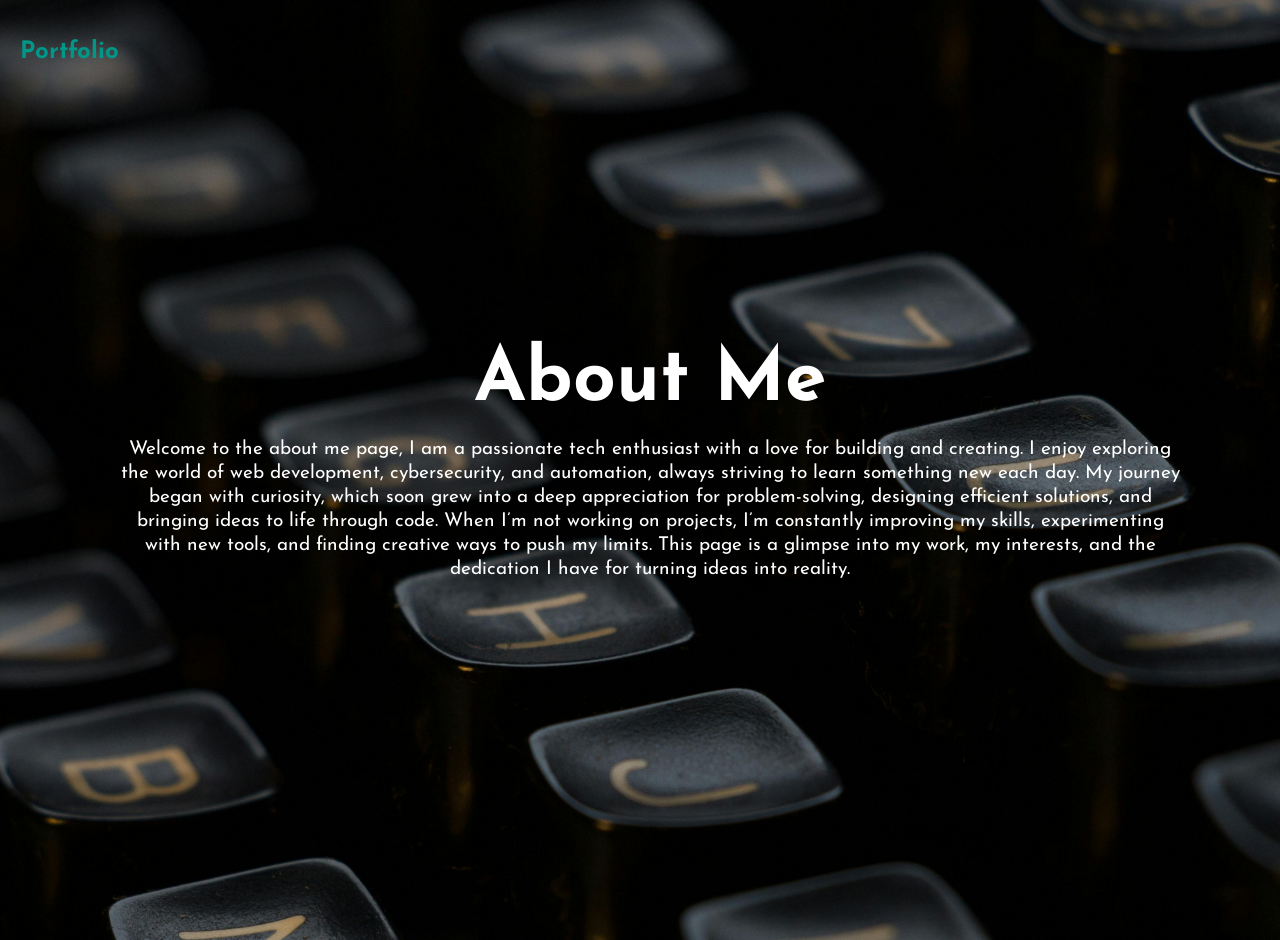
<file: Page2.html>
<!DOCTYPE html>
<html lang="en">
<head>
    <meta charset="UTF-8">
    <meta name="viewport" content="width=device-width, initial-scale=1.0">
    <link href="https://fonts.googleapis.com/css2?family=Josefin+Sans:ital,wght@0,400;0,700;1,400;1,700&display=swap" rel="stylesheet"/>
    <link rel="stylesheet" href="style2.css">
    <title>My Portfolio</title>
</head>
<body>
    
    <section>
        <div class="about-background">
            <nav>
                <h2 class="logo"><span>Portfolio</span></h2>
             </nav>
            <div class="about">
                <h1>About Me</h1>
        
                <div class="about-pra">
                    <p>Welcome to the about me page, I am a passionate tech enthusiast with a love for building and creating. I enjoy exploring the world of web development, cybersecurity, and automation, always striving to learn something new each day. My journey began with curiosity, which soon grew into a deep appreciation for problem-solving, designing efficient solutions, and bringing ideas to life through code.
                        When I’m not working on projects, I’m constantly improving my skills, experimenting with new tools, and finding creative ways to push my limits. This page is a glimpse into my work, my interests, and the dedication I have for turning ideas into reality.
                    </p>
                </div>
            </div>
        </div>
    </section>
</body>
</html>
</file>
<file: style2.css>
*{
    scroll-behavior: smooth;
    
}

body{
    margin: 0;
    padding: 0;
    font-family: 'Josefin Sans', sans-serif;
}
.logo{
    color: #009688;
}
.about-background{
    min-height: 100vh;
    background: url('./1880.jpg');
    background-position: center;
    background-size: cover;
    padding: 20px;
    position: relative;
    z-index: -10;
}

.about{
    color: white;
    top: 30%;
    position: absolute;
    text-align: center;
    margin: 0 100px;
}
.about h1{
    font-size: 75px;
    margin-bottom: 2px;
}

.about p{
    line-height: 24px;
    font-size: 19px;
}

@media (max-width: 768px){
    .about{
        top: 17%;
        margin: 10px 10px;
    }
    .about h1{
        font-size: 40px;
    }
    .about p{
        line-height: 16px;
        font-size: 16px;
        text-align: left;
    }
}
</file>
